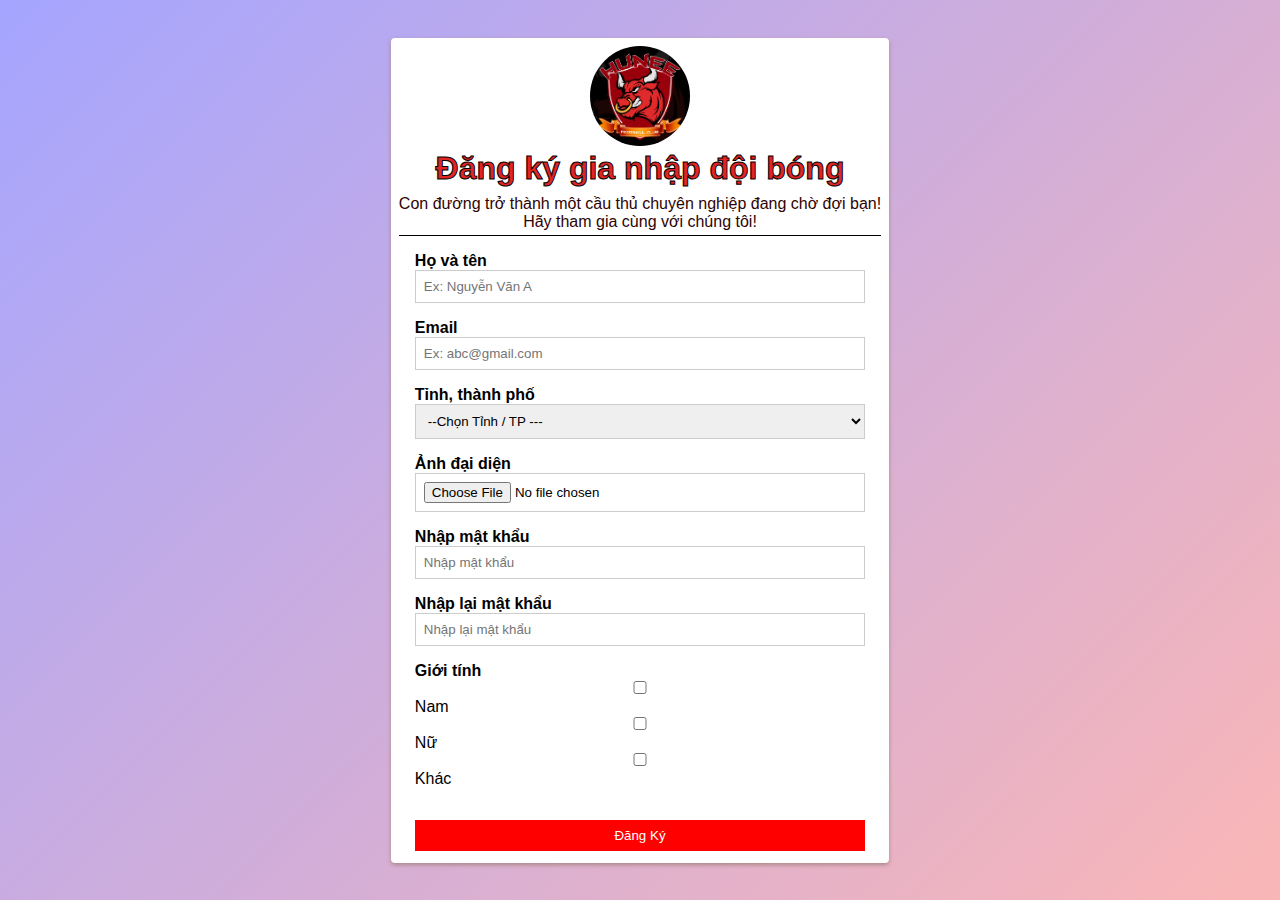
<file: index.html>
<!DOCTYPE html>
<html lang="en">
<head>
    <meta charset="UTF-8">
    <meta http-equiv="X-UA-Compatible" content="IE=edge">
    <meta name="viewport" content="width=device-width, initial-scale=1.0">
    <title>Hunee Football Club</title>
    <!-- link file css -->
    <link rel="stylesheet" href="./assets/css/main.css">
</head>
<body>
    <div class="main">
        <form action="" class="form" id="form-1">
            <div class="form__heading">
                <img src="./assets/image/logo.jpg" alt="" class="form__heading--logo">
                <span class="form__heading--title">Đăng ký gia nhập đội bóng</span>
                <div class="form__heading--text">
                    <span>Con đường trở thành một cầu thủ chuyên nghiệp đang chờ đợi bạn!</span>
                    <br>
                    <span>Hãy tham gia cùng với chúng tôi!</span>
                </div>
            </div>    
            <div class="form__container">
                <!-- Tạo các form-group -->
                <div class="form__group">
                    <label for="input-name" class="form__group--title">Họ và tên</label>
                    <br>
                    <input type="text" id="input-name" placeholder="Ex: Nguyễn Văn A" class="form__group--input" name="fullname">
                    <span class="form__group--message"></span>
                </div>
                <!-- Tạo các form-group -->
                <div class="form__group">
                    <label for="input-email" class="form__group--title">Email</label>
                    <br>
                    <input type="email" id="input-email" placeholder="Ex: abc@gmail.com" class="form__group--input" name="email">
                    <span class="form__group--message"></span>
                </div>
                <!-- Tạo các form-group -->
                <div class="form__group">
                    <label for="input-province" class="form__group--title">Tỉnh, thành phố</label>
                    <br>
                    <select id="input-province" class="form__group--input" name="province">
                        <option value="">--Chọn Tỉnh / TP ---</option>
                        <option value="Hà Nội">Hà Nội</option>
                        <option value="Hưng Yên">Hưng Yên</option>
                        <option value="Hải Dương">Hải Dương</option>
                    </select>
                    <span class="form__group--message"></span>
                </div>
                <!-- Tạo các form-group -->
                <div class="form__group">
                    <label for="input-avatar" class="form__group--title">Ảnh đại diện</label>
                    <br>
                    <input type="file" id="input-avatar" class="form__group--input" name="avatar">
                    <span class="form__group--message"></span>
                </div>
                <!-- Tạo các form-group -->
                <div class="form__group">
                    <label for="input-password" class="form__group--title">Nhập mật khẩu</label>
                    <br>
                    <input type="text" id="input-password" placeholder="Nhập mật khẩu" class="form__group--input" name="password">
                    <span class="form__group--message"></span>
                </div>
                <!-- Tạo các form-group -->
                <div class="form__group">
                    <label for="input-repassword" class="form__group--title">Nhập lại mật khẩu</label>
                    <br>
                    <input type="password" id="input-repassword" placeholder="Nhập lại mật khẩu" class="form__group--input" name="repassword">
                    <span class="form__group--message"></span>
                </div>
                <!-- Thêm tag radio và checkbox -->
                <div class="form__group">
                    <label for="gender" class="form__group--title">Giới tính</label>
                    <br>
                    <div>
                        <input type="checkbox" class="form__group--input" name="gender" value="Nam">
                        Nam
                    </div>
                    <div>
                        <input type="checkbox"  class="form__group--input" name="gender" value="Nữ">
                        Nữ
                    </div>
                    <div>
                        <input type="checkbox"  class="form__group--input" name="gender" value="Khác">
                        Khác
                    </div>
                    <span class="form__group--message"></span>
                </div>
            </div>
            <div class="form__footer">
                <button class="btn-submit">Đăng Ký</button>
            </div>
        </form>
    </div>
    <script src="./assets/javascript/Validation.js"></script>
    <!-- Mong muốn output nhận được-->
    <script>
        Validation({
            form: "#form-1",
            formGroupSelector: ".form__group",
            errorSelector: '.form__group--message',
            passwordSelector: '#input-password',
            rules: [
                // Validation.isRequired('#input-name'),
                // Validation.isRequired('#input-email'),
                Validation.isRequired('#input-avatar'),
                // Validation.isEmail('#input-email'),
                // Validation.minLength('#input-password', 5),
                // Validation.isRequired('#input-repassword'),
                // Validation.isRequired('#input-province'),
                // Validation.isRequired('input[name="gender"]'),
                // Validation.checkPassword('#input-repassword', function(){
                //     return document.querySelector('#form-1 #input-password').value;
                // }, "Mật khẩu nhập vào không chính xác"),
            ],
            onSubmit: function(data){
                console.log(data);
                // Thực hiện call API
            }
        })
    </script>
</body>
</html>
</file>
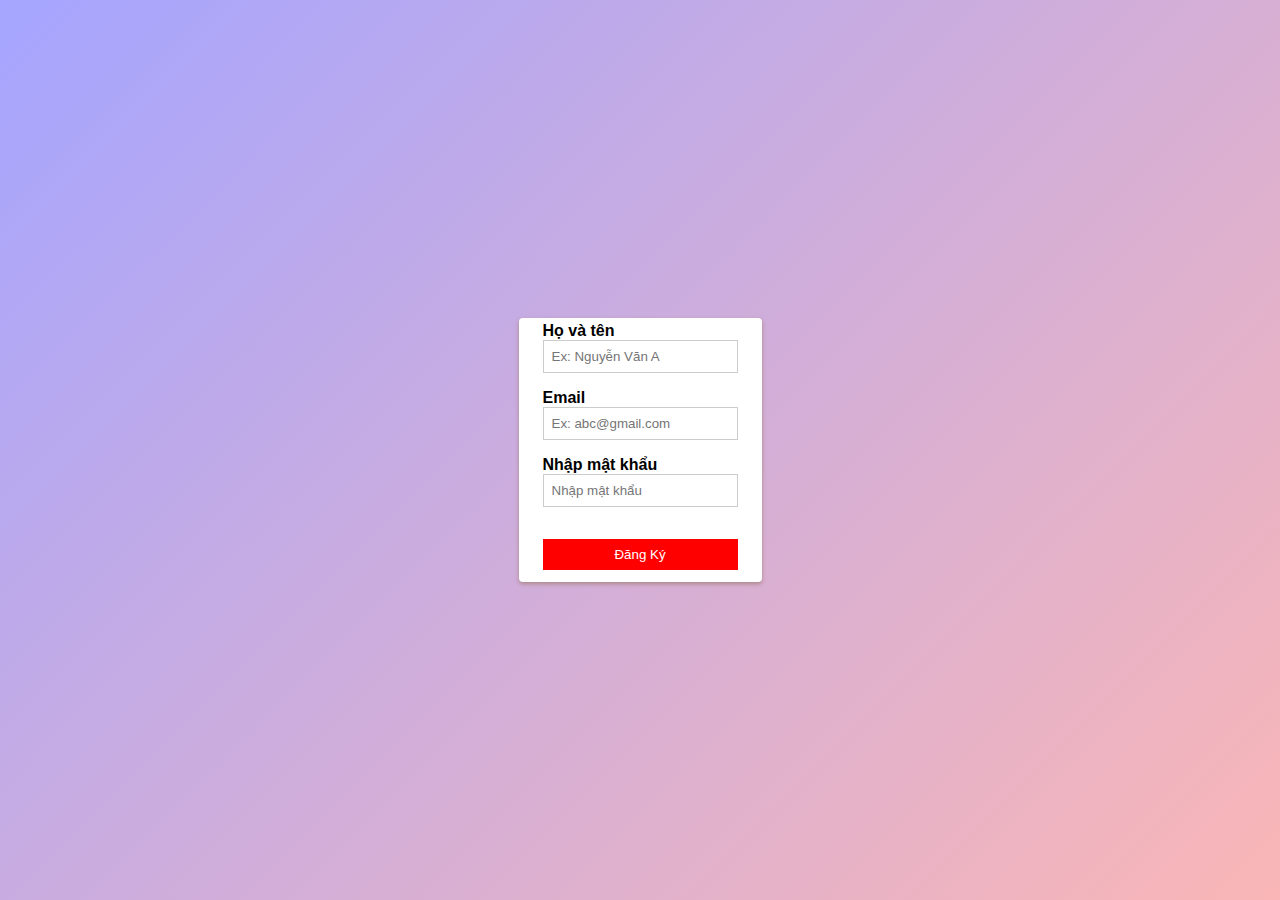
<file: index_2.html>
<!DOCTYPE html>
<html lang="en">
<head>
    <meta charset="UTF-8">
    <meta http-equiv="X-UA-Compatible" content="IE=edge">
    <meta name="viewport" content="width=device-width, initial-scale=1.0">
    <title>Validation_2</title>
    <!-- link file css -->
    <link rel="stylesheet" href="./assets/css/main.css">
</head>
<body>
    <div class="main">
        <form action="" class="form" id="form-1">
            <div class="form__container">
                <!-- Tạo các form-group -->
                <div class="form__group">
                    <label for="input-name" class="form__group--title">Họ và tên</label>
                    <br>
                    <input type="text" id="input-name" rules = "required" placeholder="Ex: Nguyễn Văn A" class="form__group--input" name="fullname">
                    <span class="form__group--message"></span>
                </div>
                <!-- Tạo các form-group -->
                <div class="form__group">
                    <label for="input-email" class="form__group--title">Email</label>
                    <br>
                    <input type="email" id="input-email" rules = "required|email" placeholder="Ex: abc@gmail.com" class="form__group--input" name="email">
                    <span class="form__group--message"></span>
                </div>
                <!-- Tạo các form-group -->
                <div class="form__group">
                    <label for="input-password" class="form__group--title">Nhập mật khẩu</label>
                    <br>
                    <input type="text" id="input-password" rules = "required|min:6" placeholder="Nhập mật khẩu" class="form__group--input" name="password">
                    <span class="form__group--message"></span>
                </div>
            </div>
            <div class="form__footer">
                <button class="btn-submit">Đăng Ký</button>
            </div>
        </form>
    </div>
    <script src="./assets/javascript/Validation_2.js"></script>
    <script>
        //1. Mong muốn, thành quả đạt được
        var registerForm = new Validation('#form-1');
        registerForm.onSubmit = function(formData){
            console.log(formData);
        }
    </script>
</body>
</html>
</file>
<file: assets/css/main.css>
/* reset css */
* {
    padding: 0;
    margin: 0;
    box-sizing: border-box;
}
html{
    font-family: 'Segoe UI', Tahoma, Geneva, Verdana, sans-serif;
}
.main{
    background-image: linear-gradient(135deg, rgb(165, 165, 255), rgb(250, 182, 182));
    height: 100vh;
    display: flex;
    align-items: center;
    justify-content: center;
}
.form{
    background-color: #fff;
    min-width: 200px;
    margin: 32px auto;
    border-radius: 4px;
    box-shadow: 0 2px 4px #ac8888;
}
.form__heading{
    display: flex;
    flex-direction: column;
    align-items: center;
    padding: 8px 0;
}
.form__heading--logo{
    width: 100px;
    border-radius: 50%;
}
.form__heading--title{
    padding: 4px 12px;
    font-size: 2rem;
    font-weight: 700;
    color: rgb(224, 37, 37);
    -webkit-text-stroke: 1px #000;
}
.form__heading--text{
    font-size: 1rem;
    margin: 4px 8px;
    color: #2e0303;
    padding-bottom: 4px;
    border-bottom: 1px solid #000;
    text-align: center;
}
.form__container{
    padding: 4px 24px 16px;
}
.form__group{
    margin-bottom: 16px;
}
.form__group--title{
    font-size: 1rem;
    font-weight: 700;
    color: rgb(0, 0, 0);
}
.form__group--input{
    width: 100%;
    padding: 8px;
    outline: none;
    border: 1px solid #ccc
}
.form__footer{
    display: flex;
    justify-content: center;
    margin-bottom: 12px;
    padding: 0 24px;
}
.btn-submit{
    padding: 8px 16px;
    flex: 1;
    background-color: rgb(255, 0, 0);
    color: #fff;
    border: none;
}
.form__group.show-error .form__group--input{
    border-color: red;
}
.form__group.show-access .form__group--input{
    border-color: green;
}
.form__group.show-error .form__group--message{
    color: red;
    font-size: 0.8rem;
}
.Gen div{
    text-align: center;   
}
</file>
